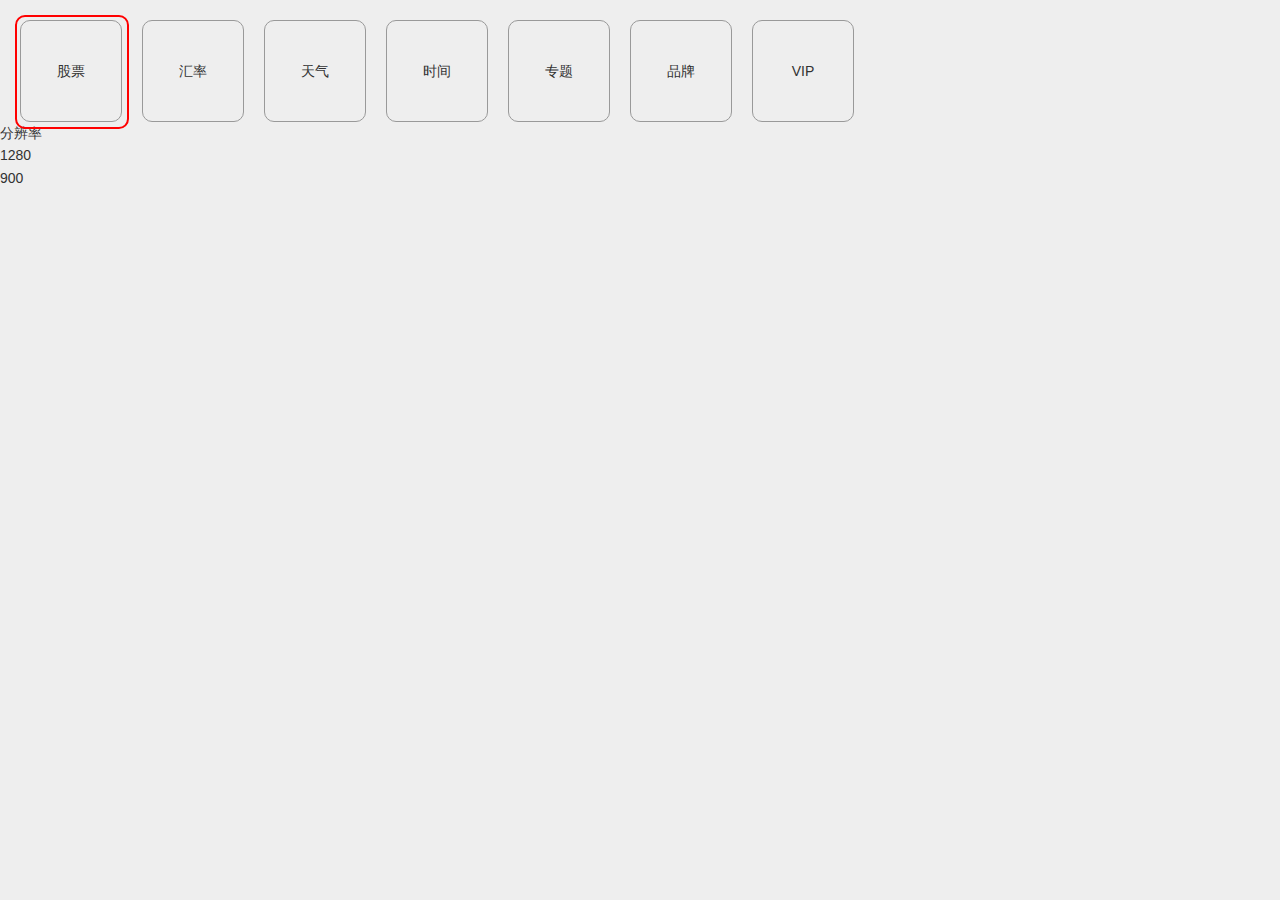
<file: index.html>
<!DOCTYPE html>
<html lang="en">
<head>
    <meta http-equiv="Content-type" content="text/html; charset=utf-8">
    <meta http-equiv="X-UA-Compatible" content="IE=edge">
    <meta name="viewport" content="width=device-width,user-scalable=yes,minimum-scale=1,maximum-scale=1,target-densitydpi=device-dpi">
    <title>焦点处理</title>
    <link rel="stylesheet" type="text/css" href="common/css/base.css" media="all">
    <script type="text/javascript" src="common/js/jquery-1.11.3.min.js"></script>
    <script type="text/javascript" src="common/js/Cursor.js"></script>
    <style type="text/css">
        .table .tr{overflow:hidden;}
        .table .item{float:left;width:100px;height:100px;margin:20px 0 0 20px;border:1px solid #999;border-radius:10px; text-align: center; line-height: 100px;}
        .table .item-colspan2{width:220px;}
        .table1{background:#eee}

        .g-focus{position:absolute;-webkit-transition-duration: 300ms;z-index:1001; border-radius: 10px; border:2px solid #f00;}
    </style>
</head>
<body>

<div class="j-table table1 table section" data-nth="0" data-focus=",,1-0-0,">
    <div class="j-tr tr">
        <div class="j-td item" data-url="stock.html?token=123&pageType=web">股票</div>
        <div class="j-td item" data-url="exchangeRate.html?token=123&pageType=web">汇率</div>
        <div class="j-td item" data-url="weather.html?token=123&pageType=web">天气</div>
        <div class="j-td item" data-url="worldTime.html?token=123&pageType=web">时间</div>
        <div class="j-td item" data-url="http://192.168.16.115:2100/web-webpagetv/topics.html?token=0000c9851ea2e0cd37749a75613d372f158d1b15&pageType=web&subjectId=XBkOh7kVNRZNE2ssn8D">专题</div>
        <div class="j-td item" data-url="http://192.168.16.115:2100/web-webpagetv/contact.html">品牌</div>
        <div class="j-td item" data-url="http://192.168.16.115:2100/web-webpagetv/vip.html">VIP</div>
    </div>
</div>
<div class="">分辨率</div>
<div class="windowW"></div>
<div class="windowH"></div>

<script>
    var dom1;
    var cursor = Cursor({
        wrap: 'body',
        table: 'j-table',
        tr: 'j-tr',
        td: 'j-td',
        init: [0,0,0],
        keydownFn: function(dom){
            dom1 = dom;
        }
    });
    $(document).keydown(function(e){
        // console.log(dom1.html());
        var code = e.keyCode;

        if(code == 13){
            location.href = dom1.data('url');
        }
    });
    var windowH = $(document).height();
    var windowW = $(window).width()
    $('.windowH').html(windowH)
    $('.windowW').html(windowW)

    //1920*1080,1366*768,1280*720,960*540,640*360
    //2560*1440,3840*2160
    var ww = $(window).width();
    var wh = $(window).height()
    var rate = ww/1920;
    var height = ww>1920 ? wh : 1080;
    $('.section .g-focus').css({
        "transform":"scale("+rate+")",
        "transform-origin": "0 0",
        "height": height + "px",
    });
</script>
</body>
</html>
</file>
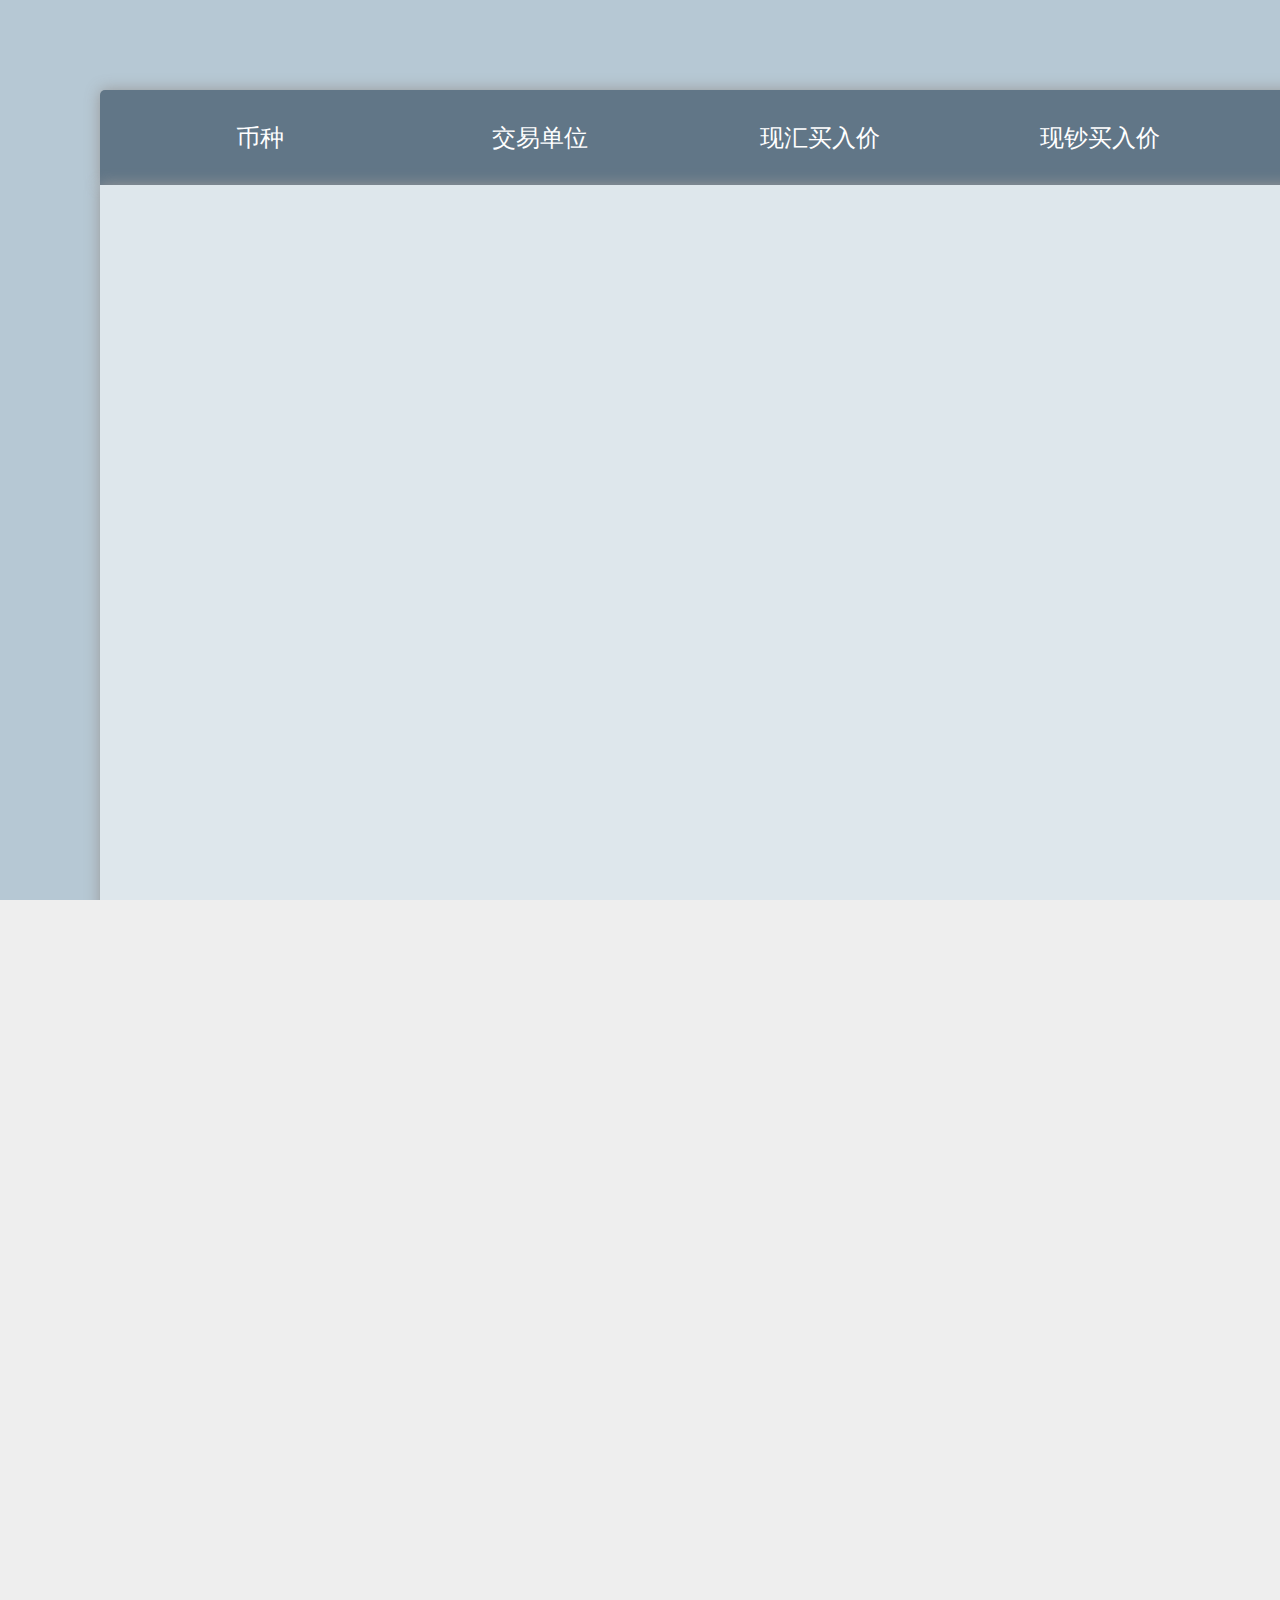
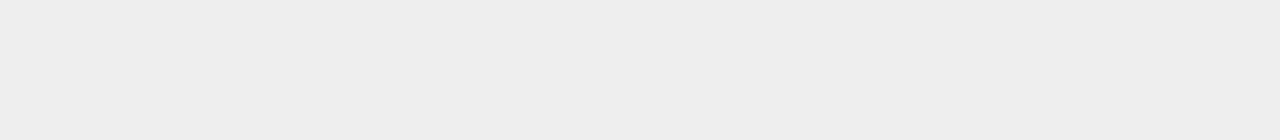
<file: exchangeRate.html>
<!DOCTYPE html>
<html lang="en">
<head>
    <meta http-equiv="Content-type" content="text/html; charset=utf-8">
    <meta http-equiv="X-UA-Compatible" content="IE=edge">
    <meta name="viewport" content="width=device-width,user-scalable=yes,minimum-scale=1,maximum-scale=1">
    <title>汇率</title>
    <link rel="stylesheet" type="text/css" href="common/css/base.css" media="all">
    <link rel="stylesheet" type="text/css" href="common/css/load.css" media="all">
    <script type="text/javascript" src="common/js/jquery-1.11.3.min.js"></script>
    <script type="text/javascript" src="common/js/Cursor.js"></script>
    <script type="text/javascript" src="common/js/jquery.common.js"></script>
    <script type="text/javascript" src="common/js/dataJson.js"></script>
    <style type="text/css">
        html,body{width: 100%; height: 100%; overflow: hidden; }
        .ratePage{ width: 1920px; height: 1080px; background: #B6C8D4; padding: 90px 100px 70px; box-sizing:border-box; font-size: 24px; overflow: hidden;}
        .rateList .s-cursoring{ border:1px solid #2389b3; border-radius: 5px; background: #2389b3;color: #fff; box-shadow: 0 10px 15px #999;}
        ul.header{ width: 100%; height: 95px; background: #617687;color: #fff;  box-shadow: 0 0 15px #999; border-bottom: 0; border-radius: 5px 5px 0 0; }
        .content{ position: relative; width: 100%; height: 770px; margin: 0 auto; box-shadow: 0 0 15px #999; border-top: 0; border-radius: 0 0 5px 5px; background: #DEE7EC; overflow: hidden; }
        ul.rateList{ position: absolute; width: 100%; margin: 5px 0; }
        /*ul.rateList::-webkit-scrollbar{ display: none;}*/
        ul li{ padding: 0 20px;height: 95px; line-height: 95px; }
        ul.rateList li div{ border-bottom: 1px solid #ccc;}
        ul.rateList li:last-child div{border-bottom:0;}
        ul span{ display: inline-block; width: 16.66%; text-align:center; }
        .down{ width: 727px;height: 20px; color: #2389b3; margin: 5px auto; text-align: center; display: none; }
        .down img{vertical-align:baseline;}
        .error{ width: 1920px; height: 1080px; background-image: url("common/images/bg.jpg"); background-size: 100% 100%; position: absolute; top: 0; left: 0; color: #3C4754; display: none; text-align: center; padding: 347px 0 0; }
        .error p{ margin-top: 29px; font-size: 42px; }
        .sk-circle{ margin: 300px auto;}
        .sk-circle .sk-child:before{ background-color: #2389b3; }
    </style>
</head>
<body>
<div class="ratePage section">
    <ul class="header">
        <li>
            <span>币种</span><span>交易单位</span><span>现汇买入价</span><span>现钞买入价</span><span>现汇卖出价</span><span>中间价</span>
        </li>
    </ul>
    <div class="content">
        <ul class="rateList j-table" data-nth="0" data-focus=",,,"></ul>
    </div>

    <div class="down"><img src="common/images/down.png" height="100%" /></div>
</div>

<div class="error section">
    <img src="common/images/error.png" width="169px" />
    <p></p>
</div>
<div class="sk-circle">
    <div class="sk-circle1 sk-child"></div>
    <div class="sk-circle2 sk-child"></div>
    <div class="sk-circle3 sk-child"></div>
    <div class="sk-circle4 sk-child"></div>
    <div class="sk-circle5 sk-child"></div>
    <div class="sk-circle6 sk-child"></div>
    <div class="sk-circle7 sk-child"></div>
    <div class="sk-circle8 sk-child"></div>
    <div class="sk-circle9 sk-child"></div>
    <div class="sk-circle10 sk-child"></div>
    <div class="sk-circle11 sk-child"></div>
    <div class="sk-circle12 sk-child"></div>
</div>
<script>
    var api_version = 'v1';

    var pageType = getQueryString('pageType');
    var api_base = '';
    if (pageType == 'web') {
        api_base = 'http://192.168.16.115:2100/service-converges';
    } else {
        var apiHost = window.rnUtils.getHostUrl();
        api_base = apiHost + '/service-converges';
    }

    var code;
    $(function(){
        // dataJson();

        //1920*1080,1366*768,1280*720,960*540,640*360
        //2560*1440,3840*2160,
        var ww = $(window).width();
        var wh = $(window).height()
        var rate = ww/1920;
        var height = ww>1920 ? wh : 1080;
        if (ww/wh == 1.6) {
            // 适配1280*800
            height = 1200;

            $('.ratePage').css({
                "padding-top": "150px",
            });
        }
        $('.section').css({
            "transform":"scale("+rate+")",
            "transform-origin": "0 0",
            "height": height + "px",
        });
        var liHeight = 95;
        liHeight = liHeight*rate;

        //汇率列表
        $.ajax({
            type: 'get',
            url: api_base +'/api/converge/exchange/'+ api_version +'/query',
            headers: {"token": getQueryString('token')},
            timeout: 10000,
            data: {},
            beforeSend: function () {
                $(".content").append($(".sk-circle").clone());
            },
            success: function(data) {
                // console.log(data.result.list)
                $(".content").find(".sk-circle").remove();
                if(data.error_code == "0"){
                    var rateList = data.result.list;
                    for(var i=0; i<rateList.length; i++){
                        $(".rateList").append("<li class='j-tr'><div class='j-td'><span>"+rateList[i][0]+"</span><span>"+rateList[i][1]+"</span><span>"+rateList[i][2]+"</span><span>"+rateList[i][3]+"</span><span>"+rateList[i][4]+"</span><span>"+rateList[i][5]+"</span></div></li>")
                    }
                    $(".rateList").find("li:last-child").attr("id","finally");
                    if(rateList.length <= 8) {
                        $(".down").hide();
                    }
                    $(document).keydown(function(e){
                        code = e.keyCode;
                    });
                    var cursor = Cursor({
                        wrap: 'body',
                        table: 'j-table',
                        tr: 'j-tr',
                        td: 'j-td',
                        init: [0,0,0],
                        keydownFn: function(dom){
                            // console.log(dom.parent().index());
                            var indexLi = dom.parent().index();
                            // 向下
                            if(code == 40){
                                if(indexLi > 7){
                                    // console.log("-"+indexLi*95+"px");
                                    $(".rateList").css("top","-"+(indexLi-7)*95+"px");
                                }
                            }
                            // 向上
                            if(code == 38){
                                if(indexLi < $(".rateList li").length - 8){
                                    $(".rateList").css("top","-"+indexLi*95+"px");
                                }
                            }

                            // if(dom.position().top - $(".rateList").height() > 95){
                         //         $(".rateList").scrollTop($(".rateList").scrollTop()+95)
                            // };
                            // if(dom.position().top < "96"){
                         //         $(".rateList").scrollTop($(".rateList").scrollTop()-95);
                         //  //         if($(".rateList").scrollTop() < "70"){
                            //  //          $(".rateList").scrollTop("0");
                            //  // };
                            // };

                            if(dom.parent().attr("id") == "finally" || rateList.length <= 8){
                                $(".down").hide();
                            }else{
                                $(".down").show();
                            }

                        }
                    });
                }else{
                    $(".error").show();
                    $(".error p").text("抱歉，出现网络错误！");
                    return;
                }
            },
            // complete: function () {
            //     $(".content").find(".sk-circle").remove();
            // },
            error: function(err) {
                $(".content").find(".sk-circle").remove();
                $(".error").show();
                $(".error p").text("抱歉，出现网络错误！");
            }
        })
    });


</script>
</body>
</html>
</file>
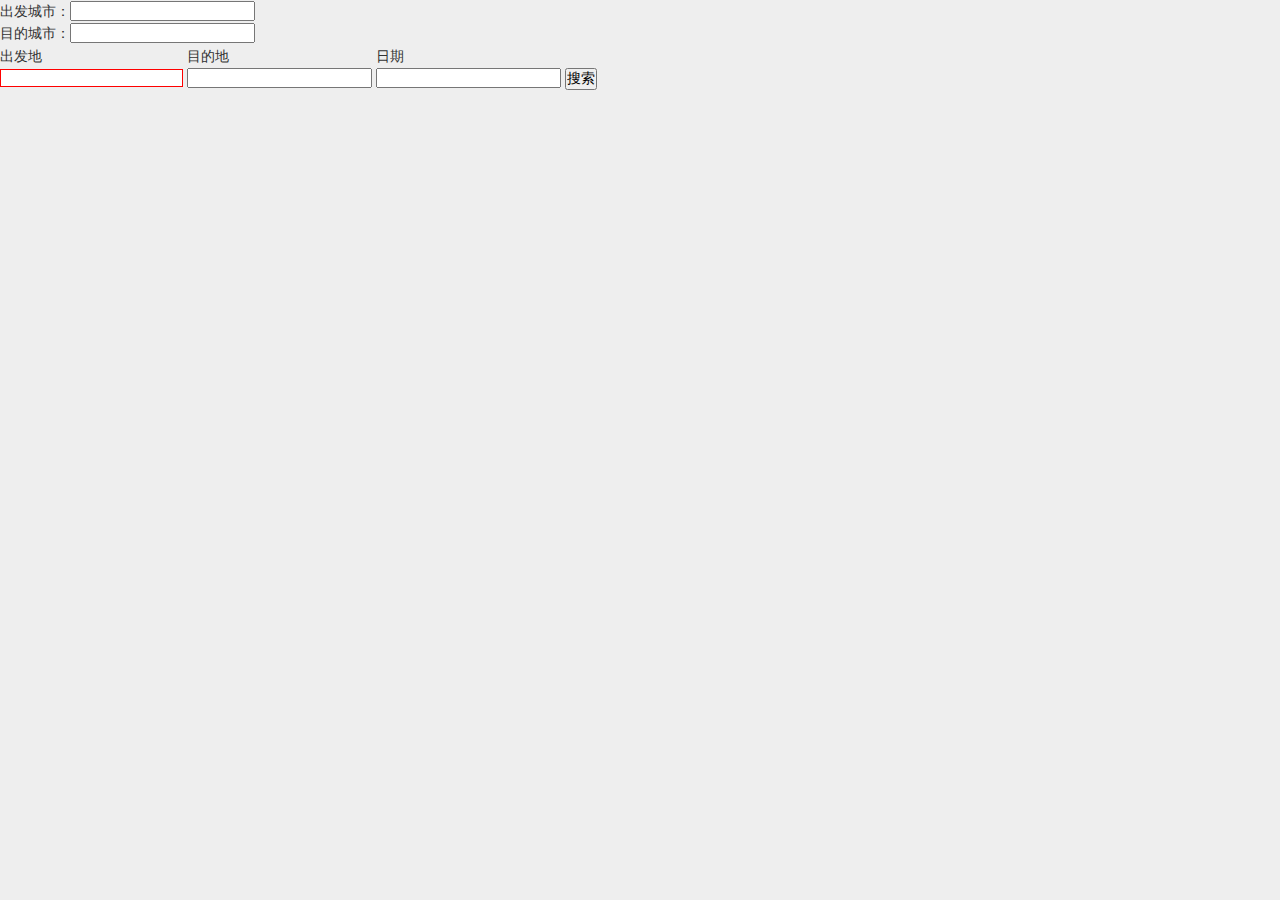
<file: flight.html>
<!DOCTYPE html>
<html lang="en">
<head>
    <meta http-equiv="Content-type" content="text/html; charset=utf-8">
    <meta http-equiv="X-UA-Compatible" content="IE=edge">
    <meta name="viewport" content="width=device-width,user-scalable=yes,minimum-scale=1,maximum-scale=1">
    <title>航班</title>
    <link rel="stylesheet" type="text/css" href="common/css/base.css" media="all">
    <script type="text/javascript" src="common/js/jquery-1.11.3.min.js"></script>
    <script type="text/javascript" src="common/js/Cursor.js"></script>
    <script type="text/javascript" src="common/js/j.suggest.js"></script>
    <script type="text/javascript" src="common/js/j.dimensions.js"></script>
    <script type="text/javascript" src="common/js/aircity.js"></script>
    <style type="text/css">
        /*.table .tr{overflow:hidden;}
        .table .item{float:left;width:100px;height:100px;margin:20px 0 0 20px;border:1px solid #999;border-radius:10px;}
        .table .item-colspan2{width:220px;}
        .table1{background:#eee}*/
    </style>
</head>
<body>
<div id="pageWrap" class="flightPage">

    <div>
        <input type="hidden" name="arrcity_3word" id="arrcity_3word" value="" />

        <label for="arrcity">出发城市：</label><input type="text" name="arrcity" id="arrcity" />

        <div id='suggest' class="ac_results"></div>

        <label for="city2">目的城市：</label><input type="text" name="city2" id="city2" />

        <div id='suggest2' class="ac_results"></div>
    </div>

    <div class="search j-table" data-nth="0" data-focus=",,,">
        <div class="j-tr">
            <div class="search-item j-td">
                <p class="label">出发地</p>
                <input type="text" class="txt" id="orgcity">
                <input type="hidden" name="orgCity">
                <div class="cityResult"></div>
            </div>
            <div class="search-item j-td">
                <p class="label">目的地</p>
                <input type="text" class="txt" id="dstcity">
                <input type="hidden" name="dstCity">
                <div class="cityResult"></div>
            </div>
            <div class="search-item j-td">
                <p class="label">日期</p>
                <input type="text" class="txt" id="flightdate">
                <input type="hidden" name="flightDate">
            </div>
            <div class="search-item j-td">
                <input type="button" class="txt" id="search" value="搜索">
            </div>
        </div>
    </div>
</div>

<div id="jianpan">
    <table id="xfjp" class="jianpan jp-table" data-nth="99" data-focus=",,,">
        <tr class="jp-tr">
            <td class="jp-td key">1</td>
            <td class="jp-td key">2</td>
            <td class="jp-td key">3</td>
            <td class="jp-td key">4</td>
            <td class="jp-td key">5</td>
            <td class="jp-td key">6</td>
            <td class="jp-td key">7</td>
            <td class="jp-td key">8</td>
            <td class="jp-td key">9</td>
            <td class="jp-td key">0</td>
        </tr>
        <tr class="jp-tr">
            <td class="jp-td key">q</td>
            <td class="jp-td key">w</td>
            <td class="jp-td key">e</td>
            <td class="jp-td key">r</td>
            <td class="jp-td key">t</td>
            <td class="jp-td key">y</td>
            <td class="jp-td key">u</td>
            <td class="jp-td key">i</td>
            <td class="jp-td key">o</td>
            <td class="jp-td key">p</td>
        </tr>
        <tr class="jp-tr">
            <td class="jp-td key">a</td>
            <td class="jp-td key">s</td>
            <td class="jp-td key">d</td>
            <td class="jp-td key">f</td>
            <td class="jp-td key">g</td>
            <td class="jp-td key">h</td>
            <td class="jp-td key">j</td>
            <td class="jp-td key">k</td>
            <td class="jp-td key">l</td>
            <td class="jp-td key">删除</td>
        </tr>
        <tr class="jp-tr">
            <td class="jp-td shift">shift</td>
            <td class="jp-td key">z</td>
            <td class="jp-td key">x</td>
            <td class="jp-td key">c</td>
            <td class="jp-td key">v</td>
            <td class="jp-td key">b</td>
            <td class="jp-td key">n</td>
            <td class="jp-td key">m</td>
            <td class="jp-td key" colspan="2">完成</td>
        </tr>
    </table>
</div>

<script>
    //城市列表
    var citylist;
    $(function(){
        $.ajax({
            type: "GET",
            url: "json/city.json",
            dataType:'json',
            success: function(data){
                citylist = data.citylist;
            }
       });
    });

    // $(function(){
    //     $("#orgcity").suggest(citys,{hot_list:commoncitys,dataContainer:'#arrcity_3word',onSelect:function(){$("#city2").click();},attachObject:'#suggest'});
    //     $("#dstcity").suggest(citys,{hot_list:commoncitys,attachObject:"#suggest2"});
    // });

    // $("#orgcity").change(function(){
    //     console.log("change")
    // })

    var inputok = true;
    var searchok = false;
    var keyboardok = false;
    var dom1,dom2;
    var currentInput = '';
    var city_result_index = -1;

    // $('.search').data('focus', ',,99-0-0,')

    var cursor = Cursor({
        wrap: 'body',
        table: 'j-table',
        tr: 'j-tr',
        td: 'j-td',
        init: [0,0,0],
        keydownFn: function(dom){
            // $(document).keydown(function(e){
            //     var code = e.keyCode;
            //     console.log(code);
            // });
            // console.log(dom.find('#orgcity').val());
            dom1 = dom;
            // inputok = false;
            // searchok = false;
            // // currentInput = '';
            // var inputKeyId = dom.find('input.txt').attr("id");
            // if(inputKeyId){
            //     switch(inputKeyId){
            //         case 'orgcity':
            //             inputok = true;
            //             searchok = false;
            //             currentInput = 'orgcity';
            //             break;
            //         case 'dstcity':
            //             inputok = true;
            //             searchok = false;
            //             currentInput = 'dstcity';
            //             break;
            //         case 'flightdate':
            //             inputok = true;
            //             searchok = false;
            //             currentInput = 'flightdate';
            //             break;
            //         case 'search':
            //             inputok = false;
            //             searchok = true;
            //             currentInput = 'search';
            //             break;
            //         default:
            //             inputok = false;
            //             searchok = false;
            //             currentInput = '';
            //             break;
            //     }
            // }
            // if(dom.hasClass('key')){
            //     console.log('ok')
            // }
        }
    });

    var cursor2 = Cursor({
        wrap: 'body',
        table: 'jp-table',
        tr: 'jp-tr',
        td: 'jp-td',
        init: [99,0,0],
        keydownFn: function(dom){
            dom2 = dom;
        }
    });

    $(document).keydown(function(e){
        // console.log(dom1.html());
        var code = e.keyCode;
        var keyboard = dom2.html();
        if(!keyboardok) {
            currentInput = dom1.find('input.txt').attr("id")
        }
        if(code == 13 && keyboardok && dom2.hasClass('key') && keyboard != '完成'){
            if(currentInput && currentInput != 'search'){
                $('#'+currentInput).val($('#'+currentInput).val() + keyboard);
                if(currentInput == 'orgcity' || currentInput == 'dstcity'){
                    cityreg($('#'+currentInput).val());
                }
            }
        }

        if(code == 13) {
            keyboardok = true;
            $('#jianpan').show();
        }
        if(code == 13 && keyboard == '完成'){
            keyboardok = false;
            $('#jianpan').hide();
        }

        if(!keyboardok){
            var keycode = e.keyCode;
            var $as = $('#'+currentInput).siblings('.cityResult').find('ul').children('li').children('a');
            console.log($as)
            if (keycode === 38) {
                if (city_result_index === -1) {
                    city_result_index = $as.length - 1;
                    $($as[city_result_index]).addClass('hover').parent().siblings().children('a').removeClass('hover');
                } else if (city_result_index === -1 || city_result_index === 0) {
                    city_result_index = $as.length - 1;
                    $($as[city_result_index]).addClass('hover').parent().siblings().children('a').removeClass('hover');
                } else {
                    city_result_index--;
                    $($as[city_result_index]).addClass('hover').parent().siblings().children('a').removeClass('hover');
                }
            } else if (keycode === 40) {
                if (city_result_index === ($as.length - 1)) {
                    city_result_index = 0;
                    $($as[city_result_index]).addClass('hover').parent().siblings().children('a').removeClass('hover');
                } else {
                    city_result_index++;
                    $($as[city_result_index]).addClass('hover').parent().siblings().children('a').removeClass('hover');
                }
            } else if (keycode === 13) {
                console.log($($as[city_result_index]).text());
                $('#'+currentInput).val($($as[city_result_index]).text());
                // $('#'+currentInput).siblings('.cityResult').hide();
            }
        }
    });

    function cityreg(items) {
        var html = '';

        for (var i = 0; i < citys.length; i++) {//国内城市匹配
            var reg = new RegExp('^' + items + '.*$', 'im');
            if (reg.test(citys[i][0]) || reg.test(citys[i][1]) || reg.test(citys[i][2]) || reg.test(citys[i][3])) {
                html += '<li rel="' + citys[i][0] + '"><a href="#' + i + '"><span>' + citys[i][2] + '</span>' + citys[i][1] + '</a></li>';
            }
        }
        if (html == '') {
            suggest_tip = '<div class="gray ac_result_tip">对不起，找不到：' + items + '</div>';
        }
        else {
            suggest_tip = '<div class="gray ac_result_tip">' + items + '，按拼音排序</div>';
        }
        html = suggest_tip + '<ul>' + html + '</ul>';
        $('#'+currentInput).siblings('.cityResult').html(html).show();
    }
</script>
</body>
</html>
</file>
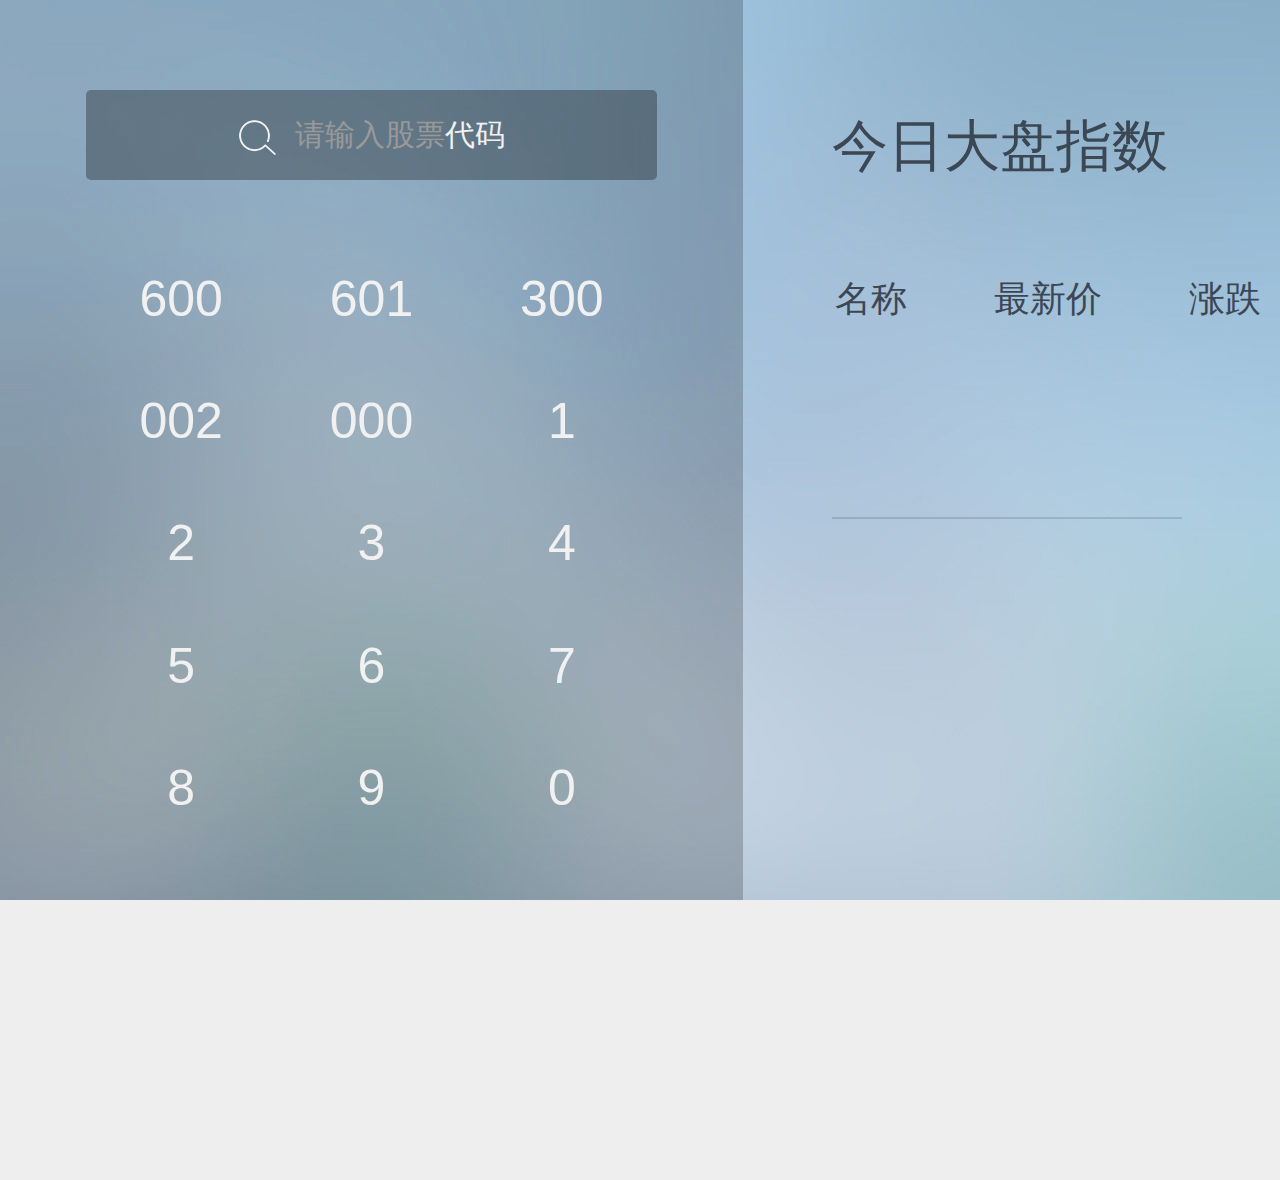
<file: stock.html>
<!DOCTYPE html>
<html lang="en">
<head>
    <meta http-equiv="Content-type" content="text/html; charset=utf-8">
    <meta http-equiv="X-UA-Compatible" content="IE=edge">
    <meta name="viewport" content="width=device-width,user-scalable=yes,minimum-scale=1,maximum-scale=1">
    <title>股票</title>
    <link rel="stylesheet" type="text/css" href="common/css/base.css" media="all">
    <link rel="stylesheet" type="text/css" href="common/css/load.css" media="all">
    <script type="text/javascript" src="common/js/jquery-1.11.3.min.js"></script>
    <script type="text/javascript" src="common/js/Cursor.js"></script>
    <script type="text/javascript" src="common/js/jquery.common.js"></script>
    <!-- <script type="text/javascript" src="common/js/echarts.js"></script> -->
    <script type="text/javascript" src="common/js/dataJson.js"></script>
    <style type="text/css">
        *{ box-sizing: border-box;}
        html,body{width: 100%; height: 100%; overflow: hidden; font-size: 24px;}
        .stockPage{ width: 1920px; height: 1080px; background: #c0d0e0; overflow: hidden; background-image: url("common/images/bg.jpg"); background-size: 100% 100%; color: #3C4754;}
        .leftPart{ float: left; width: 743px; height: 100%; background: rgba(0,0,0,0.2); padding: 90px 86px; }
        .leftPart .stockCode{ width: 100%; height: 90px; line-height: 90px; border-radius: 5px; background: rgba(0,0,0,0.3); color: #999; text-align: center; font-size: 30px; overflow: hidden; }
        .leftPart .stockCode span{ color: #F1F1F1 ; }
        .leftPart .stockCode img{ width: 37px;height: 35px; vertical-align: middle;margin-right: 19px; }
        .keypad{ width: 100%; height: calc(100% - 289px); overflow: hidden; margin: 58px 0; font-size: 50px; color: #F1F1F1; }
        .keypad td { width: 33.3%; height: 20%; text-align: center;}
        .keypad td.s-cursoring div{ width: 100px; height: 100px; line-height: 100px; margin: auto; background: #2389B3; border-radius: 5px; box-shadow: 0 18px 18px rgba(60,71,84,0.48);}
        .operate{ width: 100%; height: 83px;}
        .operate div{ width: 270px; height: 75px;line-height: 75px; float: left; background:rgba(0,0,0,0.3); border-radius: 5px; text-align: center; color: #F1F1F1; font-size: 39px; margin-top: 4px; }
        .operate div:nth-child(2){ float: right;}
        .operate .s-cursoring{ height: 83px;line-height: 83px; margin-top: 0; background: #2389B3; box-shadow: 0 18px 18px rgba(60,71,84,0.48); }
        .rightPart{ float: left; width: calc(100% - 743px); height: 100%; padding: 118px 21px 113px 89px; }
        .rightPart h3{ width: 100%; height:53px; font-size:56px; margin-bottom: 20px; line-height: 1; }
        .information{ width: 100%; font-size: 32px; margin-bottom: 100px; overflow: hidden; }
        .information li{ width: 100%; height: 215px; padding: 90px 0; border-bottom: 2px solid rgba(60,71,84,0.2); line-height: 1; margin-left: -50px;}
        .information li span{ width: 16.6%;text-align: center; display: inline-block;  }
        .information li:first-child{ height: 220px; font-size: 36px;}
        .information li:last-child{ height: 213px; border: 0;}
        .information li span.green{ color: #008444; }
        .information li span.red{ color: #BF0031; }
        .time{ width: 100%; height: 28px; text-align: center; position: relative; font-size: 28px; line-height: 1;}
        .time .line{ width: 350px; position: absolute; top: 50%; margin-top: -1px; border-top: 2px solid rgba(60,71,84,0.2); }
        .time .line:first-child{ left: 0; }
        .time .line:last-child{ right: 0; }
        .time .text{ width: 340px; display: inline-block; }
        .popUp{ width: 1920px; height: 1080px; background-image: url("common/images/bg.jpg"); background-size: 100% 100%; position: absolute; top: 0; left: 0; color: #3C4754; display: none; }
        .popUp .sk-circle{ margin: 400px auto; width: 160px; height: 160px; }
        /*.popUp button{ display: block; margin-bottom: 20px; }*/
        .popUpLeft{ float: left; width: 517px; height: 100%; background: rgba(255,255,255,0.2); padding: 195px 0 0 101px; }
        .popUpLeft h3{ width: 100%; height:52px; font-size:56px; line-height: 1; margin-bottom: 70px; }
        .popUpLeft ul{ width: 100%; font-size: 30px; }
        .popUpLeft ul li{ width: 100%; height: 65px; line-height: 65px; }
        .popUpLeft ul li span{ margin-right: 15px; }
        .popUpRight{ float: left; width: calc(100% - 517px); height: 100%; padding: 177px 100px 183px; overflow: hidden; }
        .popUpRight li{ float: left; width: calc(50% - 20px); height: calc(50% - 20px); text-align: center; padding: 20px; border-radius: 5px; background: #fff; margin-bottom: 40px; }
        .popUpRight li:nth-child(2n-1){ margin-right: 40px; }
        .popUpRight img{ height: 100%; width: 100%; }
        .error{ width: 1920px; height: 1080px; background-image: url("common/images/bg.jpg"); background-size: 100% 100%; position: absolute; top: 0; left: 0; color: #3C4754; display: none; text-align: center; padding: 347px 0 0; }
        .error p{ margin-top: 29px; font-size: 42px; }
        .information .sk-circle{ margin-top: -25px; }
        /*.table{ margin-top: 10px;}
        .table tr th,.table tr td{ width:120px; border:1px solid #999; text-align:center; }*/
        /*ul{ margin-top: 10px; width: 980px; border-collapse: collapse;}
        ul span{ display: table-cell; width:120px; border:1px solid #999; border-bottom: 0; text-align:center; }
        ul li:last-child span{ border-bottom:1px solid #999;}*/
        /*#lineStock,#barStock{ display:none; }*/

    </style>
</head>
<body>
<div id="pageWrap" class="stockPage section">
    <div class="leftPart jp-table" data-nth="0" data-focus=",,,">
        <div class="stockCode" id="stockCode" />
            <img src="common/images/search.png" />请输入股票<span>代码</span>
        </div>
        <table class="keypad">
            <tr class="jp-tr">
                <td class="jp-td key"><div>600</div></td>
                <td class="jp-td key"><div>601</div></td>
                <td class="jp-td key"><div>300</div></td>
            </tr>
            <tr class="jp-tr">
                <td class="jp-td key"><div>002</div></td>
                <td class="jp-td key"><div>000</div></td>
                <td class="jp-td key"><div>1</div></td>
            </tr>
            <tr class="jp-tr">
                <td class="jp-td key"><div>2</div></td>
                <td class="jp-td key"><div>3</div></td>
                <td class="jp-td key"><div>4</div></td>
            </tr>
            <tr class="jp-tr">
                <td class="jp-td key"><div>5</div></td>
                <td class="jp-td key"><div>6</div></td>
                <td class="jp-td key"><div>7</div></td>
            </tr>
            <tr class="jp-tr">
                <td class="jp-td key"><div>8</div></td>
                <td class="jp-td key"><div>9</div></td>
                <td class="jp-td key"><div>0</div></td>
            </tr>
        </table>
        <div class="operate jp-tr">
            <div id="delete" class="jp-td" />删除</div>
            <div id="search" class="jp-td"  colspan="2" />搜索</div>
        </div>
    </div>
    <div class="rightPart">
        <h3>今日大盘指数</h3>
        <ul class="information">
            <li><span>名称</span><span>最新价</span><span>涨跌</span><span>涨跌幅</span><span>成交量</span><span>成交额</span></li>
            <!-- <li><span>上证</span><span class="green">最新价</span><span class="green">涨跌</span><span class="green">涨跌幅</span><span>成交量</span><span>成交额</span></li>
            <li><span>深证</span><span class="red">最新价</span><span class="red">涨跌</span><span class="red">涨跌幅</span><span>成交量</span><span>成交额</span></li> -->
        </ul>
        <div class="time">
            <span class="line"></span>
            <span class="text"></span>
            <span class="line"></span>
        </div>
    </div>
</div>
<div class="popUp section">
    <div class="popUpLeft">
        <h3></h3>
        <ul></ul>
    </div>
    <ul class="popUpRight"></ul>
</div>
<div class="error section">
    <img src="common/images/error.png" width="169px" />
    <p></p>
</div>
<div class="sk-circle">
    <div class="sk-circle1 sk-child"></div>
    <div class="sk-circle2 sk-child"></div>
    <div class="sk-circle3 sk-child"></div>
    <div class="sk-circle4 sk-child"></div>
    <div class="sk-circle5 sk-child"></div>
    <div class="sk-circle6 sk-child"></div>
    <div class="sk-circle7 sk-child"></div>
    <div class="sk-circle8 sk-child"></div>
    <div class="sk-circle9 sk-child"></div>
    <div class="sk-circle10 sk-child"></div>
    <div class="sk-circle11 sk-child"></div>
    <div class="sk-circle12 sk-child"></div>
</div>
<script>
    // 键盘操作
    var dom1,code;
    var api_version = 'v1';

    var pageType = getQueryString('pageType');
    var api_base = '';
    if (pageType == 'web') {
        api_base = 'http://192.168.16.115:2100/service-converges';
    } else {
        var apiHost = window.rnUtils.getHostUrl();
        api_base = apiHost + '/service-converges';
    }
    $(function(){
        //1920*1080,1366*768,1280*720,960*540,640*360
        //2560*1440,3840*2160,
        var ww = $(window).width();
        var wh = $(window).height()
        var rate = ww/1920;
        var height = ww>1920 ? wh : 1080;
        if (ww/wh == 1.6) {
            // 适配1280*800
            height = 1200;
        }
        $('.section').css({
            "transform":"scale("+rate+")",
            "transform-origin": "0 0",
            "height": height + "px",
        });

        //上证指数
        $.ajax({
            type: 'get',
            url: api_base +'/api/converge/stock/'+ api_version +'/hs',
            headers: {"token": getQueryString('token')},
            timeout: 10000,
            data: {"type":"0","gid":""},
            beforeSend: function () {
                $(".information").append("<li class='shang'></li>");
                $(".information .shang").append($("body > .sk-circle").clone());
            },
            success: function(data) {
                // console.log(data.error_code)
                $(".information .shang").find(".sk-circle").remove();
                if(data.error_code == "0"){
                    $(".time .text").text(data.result.time);
                    $(".information .shang").append("<span>"+(data.result.name).split("指数")[0]+"</span><span>"+data.result.nowpri+"</span><span>"+data.result.increPer+"</span><span>"+data.result.increase+"%</span><span>"+Math.round(((data.result.dealNum)/100000000)*100)/100+"亿</span><span>"+Math.round(((data.result.dealPri)/100000000)*100)/100+"亿</span>");
                    if($(".shang").find("span:nth-child(3)").text() > 0){
                        $(".shang").find("span:nth-child(2),span:nth-child(3),span:nth-child(4)").addClass("red");
                    }else{
                        $(".shang").find("span:nth-child(2),span:nth-child(3),span:nth-child(4)").addClass("green");
                    }
                }else if(data.error_code == "202102"){
                    $(".information .shang").text("抱歉，查询不到结果！");
                    $(".information .shang").css("padding-left","50px");
                    return;
                }else{
                    $(".information .shang").text("抱歉，出现网络错误！");
                    $(".information .shang").css("padding-left","50px");
                    return;
                }
            },
            // complete: function () {
            //     // $(".information .shang").remove();
            //     $(".information").find(".sk-circle").remove();
            // },
            error: function(err) {
                $(".information .shang").find(".sk-circle").remove();
                $(".information .shang").text("上证指数查询出现网络错误！");
                $(".information .shang").css("padding-left","50px");
            }
        });
        //深证成指
        $.ajax({
            type: 'get',
            url: api_base +'/api/converge/stock/'+ api_version +'/hs',
            headers: {"token": getQueryString('token')},
            timeout: 10000,
            data: {"type":"1","gid":""},
            beforeSend: function () {
                $(".information").append("<li class='shen'></li>");
                $(".information .shen").append($("body > .sk-circle").clone());
            },
            success: function(data) {
                $(".information .shen").find(".sk-circle").remove();
                if(data.error_code == "0"){
                    $(".time .text").text(data.result.time);
                    $(".information .shen").append("<span>"+(data.result.name).split("成指")[0]+"</span><span>"+data.result.nowpri+"</span><span>"+data.result.increPer+"</span><span>"+data.result.increase+"%</span><span>"+Math.round(((data.result.dealNum)/100000000)*100)/100+"亿</span><span>"+Math.round(((data.result.dealPri)/100000000)*100)/100+"亿</span>");
                    if($(".shen").find("span:nth-child(3)").text() > 0){
                        $(".shen").find("span:nth-child(2),span:nth-child(3),span:nth-child(4)").addClass("red");
                    }else{
                        $(".shen").find("span:nth-child(2),span:nth-child(3),span:nth-child(4)").addClass("green");
                    }
                }else if(data.error_code == "202102"){
                    $(".information .shen").text("抱歉，查询不到结果！");
                    $(".information .shen").css("padding-left","50px");
                    return;
                }else{
                    $(".information .shen").text("抱歉，出现网络错误！");
                    $(".information .shen").css("padding-left","50px");
                    return;
                }
            },
            // complete: function () {
            //     $(".information .sell").remove();
            // },
            error: function(err) {
                $(".information .shen").find(".sk-circle").remove();
                $(".information .shen").text("深证成指查询出现网络错误！");
                $(".information .shen").css("padding-left","50px");
            }
        });

        var cursor = Cursor({
            wrap: 'body',
            table: 'jp-table',
            tr: 'jp-tr',
            td: 'jp-td',
            init: [0,0,0],
            keydownFn: function(dom){
                dom1 = dom;
            }
        });
    });

    $(document).keydown(function(e){
        code = e.keyCode;
        // if((code == 8 || code == 4) && ($(".popUp").css("display") == "block" || $(".error").css("display") == "block")) {
        //     $(".error").hide();
        //     $(".popUp").hide();
        //     $(".popUpLeft h3").text('');
        //     $(".popUpLeft ul li").remove();
        //     $(".popUpRight li").remove();
        // }

        // 遥控器的返回键无法监听到，可以监听popstate状态
        window.addEventListener("popstate", function(e) {
            if($(".popUp").css("display") == "block" || $(".error").css("display") == "block") {
                $(".error").hide();
                $(".popUp").hide();
                $(".popUpLeft h3").text('');
                $(".popUpLeft ul li").remove();
                $(".popUpRight li").remove();
            }
        }, false);

        if($(".popUp").css("display") == "block") return;

        if(code == 13 && dom1.hasClass('key')){
            $('#stockCode').text($('#stockCode').text().split("请输入股票代码")[0] + dom1.find("div").html());
        }
        if(code == 13 && dom1.attr("id") == 'search') {
            history.pushState(null, null, '#');
            var str = $('#stockCode').text().replace(/(^\s*)|(\s*$)/g, ""); // 000004
            // var regularSH = /^((600|601|603|900|730|700|580)[\d]{3})$/;
            // var regularSZ = /^((000|200|080|031)[\d]{3})$/;
            var regularSH = /^((6|9|7|5)[\d]{5})$/;
            var regularSZ = /^((0|1|2|3)[\d]{5})$/;
            if(regularSH.test(str)){
                str = "sh"+str;
            }else if(regularSZ.test(str)){
                str = "sz"+str;
            };
            //股票查询
            $.ajax({
                type: 'get',
                url: api_base +'/api/converge/stock/'+ api_version +'/hs',
                headers: {"token": getQueryString('token')},
                timeout: 10000,
                data: {"type":"","gid":str},
                beforeSend: function () {
                    $(".popUp").show();
                    $(".popUp").append($(".sk-circle").clone());
                },
                success: function(data) {
                    if(data.error_code == "0"){
                        var stockList = data.result[0];
                        $(".popUpLeft h3").text(stockList.data.name);
                        $(".popUpLeft ul li").remove();
                        $(".popUpRight li").remove();
                        $(".popUpLeft ul").append("<li><span>今日开盘:</span>"+stockList.data.todayStartPri+"</li>"+
                                                   "<li><span>昨日收益:</span>"+stockList.data.yestodEndPri+"</li>"+
                                                   "<li><span>当前价格:</span>"+stockList.data.nowPri+"</li>"+
                                                   "<li><span>今日最高:</span>"+stockList.data.todayMax+"</li>"+
                                                   "<li><span>今日最低:</span>"+stockList.data.todayMin+"</li>"+
                                                   "<li><span>竞买价:</span>"+stockList.data.competitivePri+"</li>"+
                                                   "<li><span>成交量:</span>"+stockList.data.traNumber+"</li>"+
                                                   "<li><span>成交额:</span>"+stockList.data.traAmount+"</li>");
                        $(".popUpRight").append("<li><img src='"+stockList.gopicture.dayurl+"'/></li>"+
                                                "<li><img src='"+stockList.gopicture.minurl+"'/></li>"+
                                                "<li><img src='"+stockList.gopicture.monthurl+"'/></li>"+
                                                "<li><img src='"+stockList.gopicture.weekurl+"'/></li>");
                        $(".popUp").show();
                    }else if(data.error_code == "202101"){
                        $(".error").show();
                        $(".error p").text("抱歉，请检查你的股票代码！");
                        return;
                    }else if(data.error_code == "202102"){
                        $(".error").show();
                        $(".error p").text("抱歉，查询不到结果！");
                        return;
                    }else{
                        $(".error").show();
                        $(".error p").text("抱歉，出现网络错误！");
                        return;
                    }
                },
                complete: function () {
                    $(".popUp").find(".sk-circle").remove();
                },
                error: function(err) {
                    $(".error").show();
                    $(".error p").text("抱歉，出现网络错误！");
                }
            });
        }
        if(code == 13 && dom1.text() == '删除') {
            if($('#stockCode').text().split("请输入股票代码").length > 1) return;
            var len = $('#stockCode').text().replace(/(^\s*)|(\s*$)/g, "");
            // console.log(len.length)
            if(len.length == 1){
                $('#stockCode').text("");
                $('#stockCode').append("<img src='common/images/search.png' />请输入股票<span>代码</span>");
            }else{
                // $('#stockCode').text(parseInt($('#stockCode').text()/10));
                $('#stockCode').text(len.substring(0,len.length-1));
            }
        }

    });


</script>
</body>
</html>
</file>
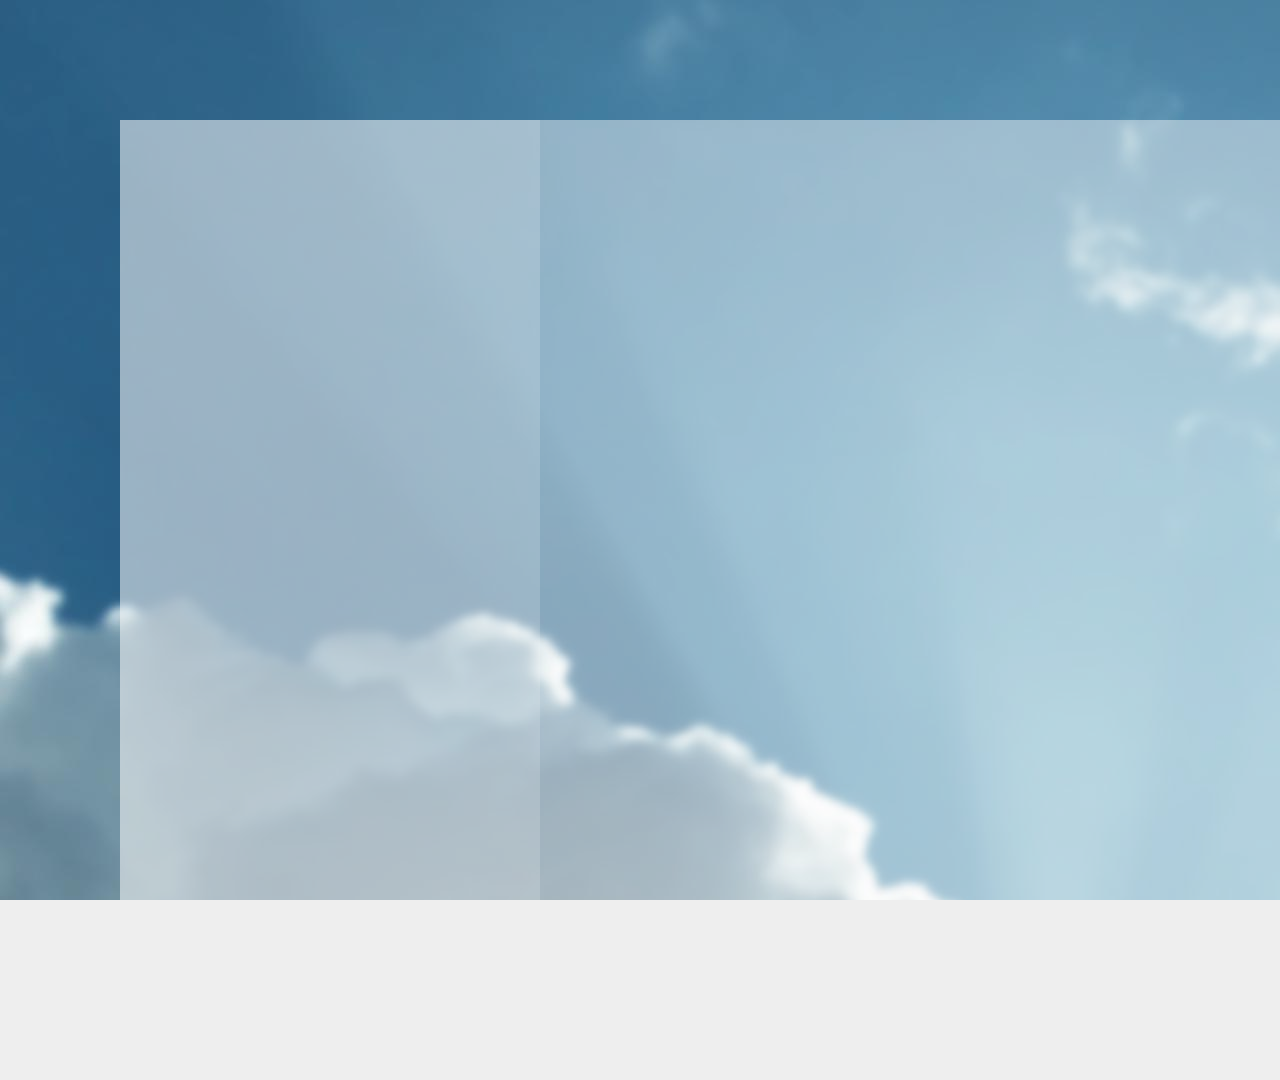
<file: weather.html>
<!DOCTYPE html>
<html lang="en">
<head>
    <meta http-equiv="Content-type" content="text/html; charset=utf-8">
    <meta http-equiv="X-UA-Compatible" content="IE=edge">
    <meta name="viewport" content="width=device-width,user-scalable=yes,minimum-scale=1,maximum-scale=1">
    <title>天气</title>
    <link rel="stylesheet" type="text/css" href="common/css/base.css" media="all">
    <script type="text/javascript" src="common/js/jquery-1.11.3.min.js"></script>
    <script type="text/javascript" src="common/js/Cursor.js"></script>
    <script type="text/javascript" src="common/js/jquery.common.js"></script>
    <style>
        *{ box-sizing: border-box;}
        html,body{width: 100%; height: 100%; overflow: hidden; }
        .weatherPage{ width: 1920px; height: 1080px; background-image: url("common/images/weather_bg.jpg"); overflow: hidden; background-size: 100% 100%; padding: 120px; color: #3C4754;}
        .weatherBox{ width: 100%; height: 840px; overflow: hidden; }
        .cityList{ width: 420px; height: 100%; background: rgba(250,250,250,0.55); float: left;text-align: center; position: relative; }
        .cityList ul{ width: 100%; padding: 20px; position: absolute;}
        .cityList ul li{ width: 100%; height: 100px; line-height: 100px; text-align: center; font-size: 36px; }
        .cityList ul li .s-cursoring { background: #2389B3; border-radius: 5px; box-shadow: 0 18px 18px rgba(60,71,84,0.48); display: block; color: #F1F1F1; font-size: 47px; }
        .weatherInfo{ width: calc(100% - 420px); height: 100%; float: right; background: rgba(250,250,250,0.45);}
        .weatherInfo .item{ float: left; width: 33.3%; text-align: center; padding: 142px 0;}
        .weatherInfo .item .title{ height:41px; line-height: 40px; font-size:44px; margin-bottom: 78px; }
        .weatherInfo .item .icon img{ width: 220px; height: 220px; margin-bottom: 58px; }
        .weatherInfo .item .temperature{ height:41px; line-height: 40px; font-size:30px; margin-bottom: 25px; }
        .weatherInfo .item .desc{ height:41px; line-height: 40px; font-size: 42px; }
    </style>
</head>
<body>

<div class="weatherPage section">
    <div class="weatherBox clearfix">
        <div class="cityList">
            <ul class="j-table" data-nth="0" data-focus=",,,">
            </ul>
        </div>
        <div class="weatherInfo">
            <!-- <div class="item">
                <div class="title">今天</div>
                <div class="icon"><img src="common/images/weather/0.png" alt=""></div>
                <div class="temperature">2~9℃</div>
                <div class="desc">晴</div>
            </div>
            <div class="item">
                <div class="title">明天</div>
                <div class="icon"><img src="common/images/weather/5.png" alt=""></div>
                <div class="temperature">2~9℃</div>
                <div class="desc">晴</div>
            </div>
            <div class="item">
                <div class="title">后天</div>
                <div class="icon"><img src="common/images/weather/9.png" alt=""></div>
                <div class="temperature">2~9℃</div>
                <div class="desc">晴</div>
            </div> -->
        </div>
    </div>
</div>

<script>
    var api_version = 'v1';

    var pageType = getQueryString('pageType');
    var api_base = '';
    if (pageType == 'web') {
        api_base = 'http://192.168.16.115:2100/service-converges';
    } else {
        var apiHost = window.rnUtils.getHostUrl();
        api_base = apiHost + '/service-converges';
    }

    var code,mark;

    var cityList = ['北京','上海','广州','深圳','重庆','成都','大连','福州','贵阳','哈尔滨','海口','杭州','合肥','呼和浩特','济南','昆明','拉萨','兰州','南昌','南京','南宁','青岛','三亚','厦门','沈阳','石家庄','台北','太原','天津','乌鲁木齐','武汉','西安','西宁','银川','长春','长沙','郑州'];
    var day = ['今天','明天','后天'];
    $(function(){
        //1920*1080,1366*768,1280*720,960*540,640*360
        //2560*1440,3840*2160,
        var ww = $(window).width();
        var wh = $(window).height()
        var rate = ww/1920;
        var height = ww>1920 ? wh : 1080;
        if (ww/wh == 1.6) {
            // 适配1280*800
            height = 1200;

            $('.weatherPage').css({
                "padding-top": "160px",
            });
        }
        $('.section').css({
            "transform":"scale("+rate+")",
            "transform-origin": "0 0",
            "height": height + "px",
        });

        var cityListDom = '';
        for(var i=0; i<cityList.length; i++){
            cityListDom += '<li class="j-tr"><span class="j-td">'+ cityList[i] +'</span></li>'
        }
        $('.cityList ul').append(cityListDom);

        $(document).keydown(function(e){
            code = e.keyCode;
        });
        var top_num = 0;
        var location;
        var cursor = Cursor({
            wrap: 'body',
            table: 'j-table',
            tr: 'j-tr',
            td: 'j-td',
            init: [0,0,0],
            keydownFn: function(dom){
                if (location == dom.html()) return;

                location = dom.html();
                // 生成随机数
                var num = "";
                for(var i=0;i<6;i++){
                    num += Math.floor(Math.random()*10);
                }
                mark = num;
                getWeather(location,num);
                var indexLi = dom.parent().index();
                var $cityList = $(".cityList ul");
                var top = $cityList.css('margin-top');
                var list_num = $(".cityList ul li").length;

                // 向下
                if(code == 40){
                    // console.log($cityList.css("margin-top"))
                    if(indexLi > 7 && top_num < list_num-8){
                        top_num = top_num + 1;
                        $cityList.css("top","-"+(top_num)*100+"px");
                    }
                }
                // 向上
                if(code == 38){
                    if (indexLi < top_num && top_num > 0) {
                        top_num = top_num -1;
                        $cityList.css("top","-"+(top_num)*100+"px");
                    }
                }
            }
        });
    });
    function getWeather (location,num) {
        $.ajax({
            type: 'get',
            url: api_base +'/api/converge/weather/'+ api_version +'/query',
            headers: {"token": getQueryString('token')},
            timeout: 10000,
            data: {"location":location},
            beforeSend: function () {
                // $('.weatherInfo').empty();
            },
            success: function(data) {
                if (data && data.results && data.results[0].daily) {
                    // console.log("mark:"+mark)
                    if( num != mark) return;
                    $('.weatherInfo').empty();
                    var res = data.results[0].daily;
                    var weatherDom = '';
                    for(var i=0; i<res.length; i++){
                        weatherDom += '<div class="item" mark="'+num+'">'+
                            '<div class="title">'+ day[i] +'</div>'+
                            '<div class="icon"><img src="common/images/weather/'+ res[i].code_day +'.png" alt=""></div>'+
                            '<div class="temperature">'+ res[i].low +' ~ '+ res[i].high +'℃</div>'+
                            '<div class="desc">'+ res[i].text_day +'</div>'+
                        '</div>';
                    }
                    $('.weatherInfo').append(weatherDom);
                    // $('.weatherInfo').find(".item").hide();
                    // $('.weatherInfo').find("div[mark='"+mark+"']").show();

                }
            },
            error: function(err) {
                $('.weatherInfo').empty();
            }
        });
    }
</script>

</body>
</html>
</file>
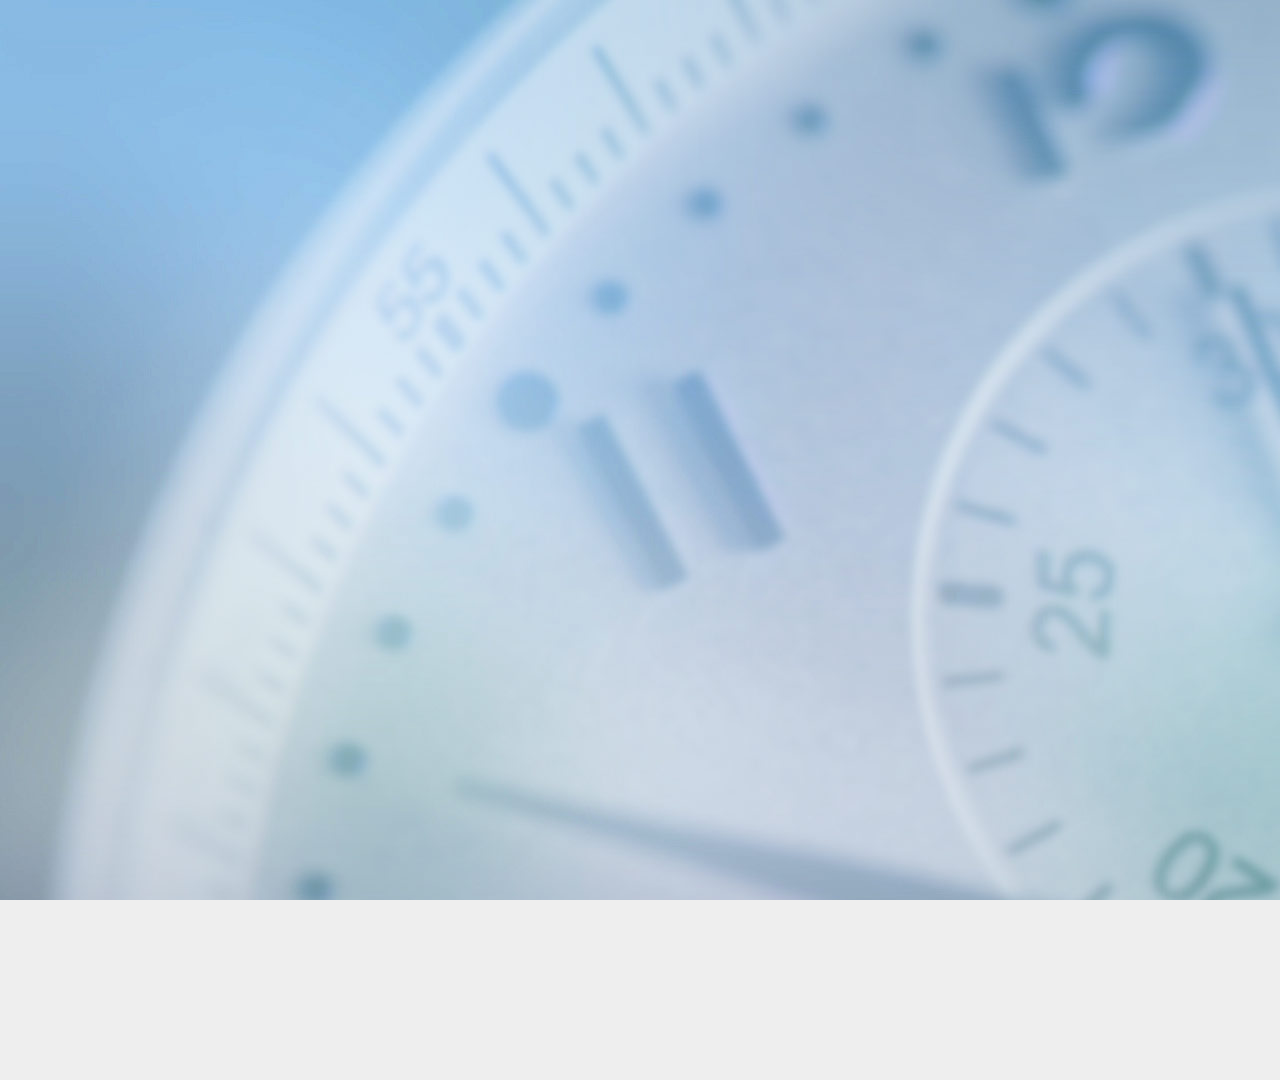
<file: worldTime.html>
<!DOCTYPE html>
<html lang="en">
<head>
    <meta http-equiv="Content-type" content="text/html; charset=utf-8">
    <meta http-equiv="X-UA-Compatible" content="IE=edge">
    <meta name="viewport" content="width=device-width,user-scalable=yes,minimum-scale=1,maximum-scale=1">
    <title>世界时间</title>
    <link rel="stylesheet" type="text/css" href="common/css/base.css" media="all">
    <link rel="stylesheet" type="text/css" href="common/css/load.css" media="all">
    <link rel="stylesheet" href="common/time/css/jClocksGMT.css">
    <script type="text/javascript" src="common/js/jquery-1.11.3.min.js"></script>
    <script type="text/javascript" src="common/js/Cursor.js"></script>
    <script type="text/javascript" src="common/js/jquery.common.js"></script>
    <script src="common/time/js/timeGMT.js"></script>
    <script src="common/time/js/jquery.rotate.js"></script>
    <style type="text/css">
        *{ box-sizing: border-box;}
        html,body{width: 100%; height: 100%; overflow: hidden; font-size: 24px; color: #3C4754;}
        .timePage{ width: 1920px; height: 1080px; padding: 140px 160px 140px 120px; overflow: hidden; background-image: url("common/images/world_bg.jpg"); background-size: 100% 100%;}
        .timeBox{width: 100%; height: 800px; display: none;}
        .leftPart{ float: left; width: 420px; height: 100%; background: rgba(250,250,250,0.6); padding: 240px 0; text-align: center; }
        .leftPart > div{ width: 100%; height: 100%; display: none; }
        .jcgmt-container .jcgmt-lbl{ width:100%; height:47px; line-height: 47px; font-size: 44px; color: #3C4754; background: none; padding: 0; font-weight: normal }
        .jcgmt-container .jcgmt-digital{ width: 100%; height: 73px; line-height: 73px; font-size: 70px; color: #3C4754; margin: 63px 0; font-weight: normal; }
        .jcgmt-container .jcgmt-date{ width: 100%; height:32px; line-height: 32px; font-size:33px; color: #3C4754; font-weight: normal;}
        .rightPart{ float: left; width: 1220px; height: 100%; overflow: hidden;}
        .rightPart .rightUp{ width: 100%; height: 679px; background: rgba(250,250,250,0.3); padding: 62px 115px 62px 98px; }
        .rightPart .rightUp .infoUp{ width: 100%; height: 100%; background: url("common/images/world.png") no-repeat 15px center; background-size: 100% 100%;}
        .rightPart .rightUp .infoUp div{ width: 4.16%; height: 100%; float: left; }

        .rightPart .s-cursoring{ background-image: url("common/images/choose.png"); background-size: 100% 100%; -webkit-transform:scale(1.1); }
        .rightPart .rightDown{ width: 100%; height: 121px; line-height: 87px; background: rgba(250,250,250,0.5); font-size: 42px; text-align: center; padding: 17px 30px; }
        .arrowLeft,.arrowRigth{ float: left; width: 87px; height: 87px; border-radius: 5px; }
        .arrowRigth{ float: right; }
        .rightDown img{ /*vertical-align: unset;*/ margin-bottom: 26px; }
        .sk-circle{ width: 160px; height: 160px; position: absolute; top: 50%; left: 50%; margin: -80px 0 0 -80px; display: none; }
        .error { width: 800px; position: absolute; top: 50%; left: 50%; margin: -150px 0 0 -400px; text-align: center; display: none; }
        .error p{ margin-top: 29px; font-size: 30px; }
    </style>
</head>
<body>
<div class="timePage section">
    <div class="timeBox">
        <div class="leftPart">
            <div id="central"></div>
            <div id="east1"></div>
            <div id="east2"></div>
            <div id="east3"></div>
            <div id="east5"></div>
            <!-- <div id="east6"></div> -->
            <div id="east7"></div>
            <div id="east8"></div>
            <div id="east9"></div>
            <div id="east10"></div>
            <div id="west10"></div>
            <div id="west8"></div>
            <div id="west6"></div>
            <div id="west5"></div>
            <div id="west3"></div>
        </div>
        <div class="rightPart">
            <div class="rightUp j-table" data-nth="0" data-focus=",,,">
                <div class="infoUp j-tr"></div>
            </div>
            <div class="rightDown">
                <div class="arrowLeft"><img src="common/images/left_.png" /></div>
                <span class="name">中国 北京</span>
                <div class="arrowRigth"><img src="common/images/right_.png" /></div>
            </div>
        </div>
    </div>

    <div class="sk-circle">
        <div class="sk-circle1 sk-child"></div>
        <div class="sk-circle2 sk-child"></div>
        <div class="sk-circle3 sk-child"></div>
        <div class="sk-circle4 sk-child"></div>
        <div class="sk-circle5 sk-child"></div>
        <div class="sk-circle6 sk-child"></div>
        <div class="sk-circle7 sk-child"></div>
        <div class="sk-circle8 sk-child"></div>
        <div class="sk-circle9 sk-child"></div>
        <div class="sk-circle10 sk-child"></div>
        <div class="sk-circle11 sk-child"></div>
        <div class="sk-circle12 sk-child"></div>
    </div>

    <div class="error">
        <img src="common/images/error.png" width="169px" />
        <p>获取世界时间失败</p>
    </div>
</div>

<script>
    var api_version = 'v1';

    var pageType = getQueryString('pageType');
    var api_base = '';
    if (pageType == 'web') {
        api_base = 'http://192.168.16.115:2100/service-converges';
    } else {
        var apiHost = window.rnUtils.getHostUrl();
        api_base = apiHost + '/service-converges';
    }

    $(function(){
        var code;
        //1920*1080,1366*768,1280*720,960*540,640*360
        //2560*1440,3840*2160,
        var ww = $(window).width();
        var wh = $(window).height()
        var rate = ww/1920;
        var height = ww>1920 ? wh : 1080;
        if (ww/wh == 1.6) {
            // 适配1280*800
            height = 1200;

            $('.timePage').css({
                "padding-top": "180px",
            });
        }
        $('.section').css({
            "transform":"scale("+rate+")",
            "transform-origin": "0 0",
            "height": height + "px",
        });
        for(var i=0; i<24; i++){
            $(".infoUp").append("<div></div>");
        };
        $(".infoUp div:nth-child(2)").attr({"mark":"central","number":"first"});
        $(".infoUp div:nth-child(3)").attr("mark","east1");
        $(".infoUp div:nth-child(4)").attr("mark","east2");
        $(".infoUp div:nth-child(5)").attr("mark","east3");
        $(".infoUp div:nth-child(7)").attr("mark","east5");
        // $(".infoUp div:nth-child(8)").attr("mark","east6");
        $(".infoUp div:nth-child(9)").attr("mark","east7");
        $(".infoUp div:nth-child(10)").attr("mark","east8");
        $(".infoUp div:nth-child(11)").attr("mark","east9");
        $(".infoUp div:nth-child(12)").attr("mark","east10");
        $(".infoUp div:nth-child(16)").attr("mark","west10");
        $(".infoUp div:nth-child(18)").attr("mark","west8");
        $(".infoUp div:nth-child(20)").attr("mark","west6");
        $(".infoUp div:nth-child(21)").attr("mark","west5");
        $(".infoUp div:nth-child(23)").attr({"mark":"west3","number":"last"});
        $("div[mark]").addClass("j-td");

        $(document).keydown(function(e){
            code = e.keyCode;
        });

        $.ajax({
            type: 'get',
            url: api_base +'/api/converge/getTime/'+ api_version +'/getTime',
            headers: {"token": getQueryString('token')},
            timeout: 10000,
            beforeSend: function () {
                $('.sk-circle').show();
            },
            success: function(data) {
                if (data && data.result) {
                    $('.timeBox').show();
                    $('.sk-circle').hide();

                    var time = parseInt(data.result);

                    // 设置时区
                    setTime(time);

                    var cursor = Cursor({
                        wrap: 'body',
                        table: 'j-table',
                        tr: 'j-tr',
                        td: 'j-td',
                        init: [0,0,6],
                        keydownFn: function(dom){
                            $(".leftPart > div").hide();
                            $(".leftPart").find("#"+dom.attr("mark")).show();
                            $(".name").text($("#"+dom.attr("mark")).find(".jcgmt-lbl").text());
                            // 向左
                            if(code == 37){
                                // if(dom.attr("number") == "first"){
                                //     $(".arrowRigth").css({"background":"#2389b3","box-shadow":"0 10px 15px #999"});
                                //     $(".arrowRigth img").attr("src","common/images/right.png");
                                //     $(".arrowLeft").css({"background":"transparent","box-shadow":"unset"});
                                //     $(".arrowLeft img").attr("src","common/images/left_.png");
                                // }else{
                                //     $(".arrowLeft").css({"background":"#2389b3","box-shadow":"0 10px 15px #999"});
                                //     $(".arrowLeft img").attr("src","common/images/left.png");
                                //     $(".arrowRigth").css({"background":"transparent","box-shadow":"unset"});
                                //     $(".arrowRigth img").attr("src","common/images/right_.png");
                                // }
                                $(".arrowLeft").css({"background":"#2389b3","box-shadow":"0 10px 15px #999"});
                                $(".arrowLeft img").attr("src","common/images/left.png");
                                setTimeout(function(){
                                    $(".arrowLeft").css({"background":"transparent","box-shadow":"0 0 0"});
                                    $(".arrowLeft img").attr("src","common/images/left_.png");
                                },200)
                            }
                            // 向右
                            if(code == 39){
                                // if(dom.attr("number") == "last"){
                                //     $(".arrowLeft").css({"background":"#2389b3","box-shadow":"0 10px 15px #999"});
                                //     $(".arrowLeft img").attr("src","common/images/left.png");
                                //     $(".arrowRigth").css({"background":"transparent","box-shadow":"unset"});
                                //     $(".arrowRigth img").attr("src","common/images/right_.png");
                                // }else{
                                //     $(".arrowRigth").css({"background":"#2389b3","box-shadow":"0 10px 15px #999"});
                                //     $(".arrowRigth img").attr("src","common/images/right.png");
                                //     $(".arrowLeft").css({"background":"transparent","box-shadow":"unset"});
                                //     $(".arrowLeft img").attr("src","common/images/left_.png");
                                // }
                                $(".arrowRigth").css({"background":"#2389b3","box-shadow":"0 10px 15px #999"});
                                $(".arrowRigth img").attr("src","common/images/right.png");
                                setTimeout(function(){
                                    $(".arrowRigth").css({"background":"transparent","box-shadow":"0 0 0"});
                                    $(".arrowRigth img").attr("src","common/images/right_.png");
                                },200)
                            }
                        }
                    });
                } else {
                    $('.sk-circle').hide();
                    $('.error').show();
                }
            },
            error: function(err) {
                $('.sk-circle').hide();
                $('.error').show();
            }
        });

        function setTime(time){
            // 东"+" 西"-" （西1，0，东1~11，东西12，西12~西2）
            $('#central').timeGMT({ // 2 中央时区
                title: '英国 伦敦',
                offset: '0',
                date: true,
                time: time,
                timeformat: 'HH:mm',
                dateformat: 'YYYY/MM/DD DDD'
            });

            $('#east1').timeGMT({ // 3 东一区
                title: '法国 巴黎',
                offset: '+1',
                date: true,
                time: time,
                timeformat: 'HH:mm',
                dateformat: 'YYYY/MM/DD DDD'
            });

            $('#east2').timeGMT({ // 4 东二区
                title: '希腊 雅典',
                offset: '+2',
                date: true,
                time: time,
                timeformat: 'HH:mm',
                dateformat: 'YYYY/MM/DD DDD'
            });

            $('#east3').timeGMT({ // 5 东三区
                title: '俄罗斯 莫斯科',
                offset: '+3',
                date: true,
                time: time,
                timeformat: 'HH:mm',
                dateformat: 'YYYY/MM/DD DDD'
            });

            $('#east5').timeGMT({ // 7 东五区
                title: '巴基斯坦 伊斯兰堡',
                offset: '+5',
                date: true,
                time: time,
                timeformat: 'HH:mm',
                dateformat: 'YYYY/MM/DD DDD'
            });

            // $('#east6').timeGMT({ // 8 东六区
            //     title: '孟加拉国 达卡',
            //     offset: '+6',
            //     date: true,
            //     time: time,
            //     timeformat: 'HH:mm',
            //     dateformat: 'YYYY/MM/DD DDD'
            // });

            $('#east7').timeGMT({ // 9 东七区
                title: '泰国 曼谷',
                offset: '+7',
                date: true,
                time: time,
                timeformat: 'HH:mm',
                dateformat: 'YYYY/MM/DD DDD'
            });

            $('#east8').timeGMT({ // 10 东七区
                title: '中国 北京',
                offset: '+8',
                date: true,
                time: time,
                timeformat: 'HH:mm',
                dateformat: 'YYYY/MM/DD DDD'
            });

            $('#east9').timeGMT({ // 11 东九区
                title: '日本 东京',
                offset: '+9',
                date: true,
                time: time,
                timeformat: 'HH:mm',
                dateformat: 'YYYY/MM/DD DDD'
            });

            $('#east10').timeGMT({ // 12 东十区
                title: '澳大利亚 墨尔本',
                offset: '+10',
                date: true,
                time: time,
                timeformat: 'HH:mm',
                dateformat: 'YYYY/MM/DD DDD'
            });

            $('#west10').timeGMT({ // 16 西十区
                title: '美国 檀香山',
                offset: '-10',
                date: true,
                time: time,
                timeformat: 'HH:mm',
                dateformat: 'YYYY/MM/DD DDD'
            });

            $('#west8').timeGMT({ // 18 西八区
                title: '加拿大 温哥华',
                offset: '-8',
                date: true,
                time: time,
                timeformat: 'HH:mm',
                dateformat: 'YYYY/MM/DD DDD'
            });

            $('#west6').timeGMT({ // 20 西六区
                title: '墨西哥 墨西哥城',
                offset: '-6',
                date: true,
                time: time,
                timeformat: 'HH:mm',
                dateformat: 'YYYY/MM/DD DDD'
            });

            $('#west5').timeGMT({ // 21 西五区
                title: '美国 纽约',
                offset: '-5',
                date: true,
                time: time,
                timeformat: 'HH:mm',
                dateformat: 'YYYY/MM/DD DDD'
            });

            $('#west3').timeGMT({ // 23 西三区
                title: '巴西 巴西利亚',
                offset: '-3',
                date: true,
                time: time,
                timeformat: 'HH:mm',
                dateformat: 'YYYY/MM/DD DDD'
            });
        }
    });
</script>

</body>
</html>
</file>
<file: common/css/load.css>
@charset "UTF-8";

.sk-circle {
  margin: 20px auto;
  width: 60px;
  height: 60px;
  position: relative; }
.sk-circle .sk-child {
  width: 100%;
  height: 100%;
  position: absolute;
  left: 0;
  top: 0; }
.sk-circle .sk-child:before {
  content: '';
  display: block;
  margin: 0 auto;
  width: 15%;
  height: 15%;
  background-color: #fff;
  border-radius: 100%;
  -webkit-animation: sk-circleBounceDelay 1.2s infinite ease-in-out both;
          animation: sk-circleBounceDelay 1.2s infinite ease-in-out both; }
.sk-circle .sk-circle2 {
  -webkit-transform: rotate(30deg);
      -ms-transform: rotate(30deg);
          transform: rotate(30deg); }
.sk-circle .sk-circle3 {
  -webkit-transform: rotate(60deg);
      -ms-transform: rotate(60deg);
          transform: rotate(60deg); }
.sk-circle .sk-circle4 {
  -webkit-transform: rotate(90deg);
      -ms-transform: rotate(90deg);
          transform: rotate(90deg); }
.sk-circle .sk-circle5 {
  -webkit-transform: rotate(120deg);
      -ms-transform: rotate(120deg);
          transform: rotate(120deg); }
.sk-circle .sk-circle6 {
  -webkit-transform: rotate(150deg);
      -ms-transform: rotate(150deg);
          transform: rotate(150deg); }
.sk-circle .sk-circle7 {
  -webkit-transform: rotate(180deg);
      -ms-transform: rotate(180deg);
          transform: rotate(180deg); }
.sk-circle .sk-circle8 {
  -webkit-transform: rotate(210deg);
      -ms-transform: rotate(210deg);
          transform: rotate(210deg); }
.sk-circle .sk-circle9 {
  -webkit-transform: rotate(240deg);
      -ms-transform: rotate(240deg);
          transform: rotate(240deg); }
.sk-circle .sk-circle10 {
  -webkit-transform: rotate(270deg);
      -ms-transform: rotate(270deg);
          transform: rotate(270deg); }
.sk-circle .sk-circle11 {
  -webkit-transform: rotate(300deg);
      -ms-transform: rotate(300deg);
          transform: rotate(300deg); }
.sk-circle .sk-circle12 {
  -webkit-transform: rotate(330deg);
      -ms-transform: rotate(330deg);
          transform: rotate(330deg); }
.sk-circle .sk-circle2:before {
  -webkit-animation-delay: -1.1s;
          animation-delay: -1.1s; }
.sk-circle .sk-circle3:before {
  -webkit-animation-delay: -1s;
          animation-delay: -1s; }
.sk-circle .sk-circle4:before {
  -webkit-animation-delay: -0.9s;
          animation-delay: -0.9s; }
.sk-circle .sk-circle5:before {
  -webkit-animation-delay: -0.8s;
          animation-delay: -0.8s; }
.sk-circle .sk-circle6:before {
  -webkit-animation-delay: -0.7s;
          animation-delay: -0.7s; }
.sk-circle .sk-circle7:before {
  -webkit-animation-delay: -0.6s;
          animation-delay: -0.6s; }
.sk-circle .sk-circle8:before {
  -webkit-animation-delay: -0.5s;
          animation-delay: -0.5s; }
.sk-circle .sk-circle9:before {
  -webkit-animation-delay: -0.4s;
          animation-delay: -0.4s; }
.sk-circle .sk-circle10:before {
  -webkit-animation-delay: -0.3s;
          animation-delay: -0.3s; }
.sk-circle .sk-circle11:before {
  -webkit-animation-delay: -0.2s;
          animation-delay: -0.2s; }
.sk-circle .sk-circle12:before {
  -webkit-animation-delay: -0.1s;
          animation-delay: -0.1s; }

@-webkit-keyframes sk-circleBounceDelay {
  0%, 80%, 100% {
    -webkit-transform: scale(0);
            transform: scale(0); }
  40% {
    -webkit-transform: scale(1);
            transform: scale(1); } }

@keyframes sk-circleBounceDelay {
  0%, 80%, 100% {
    -webkit-transform: scale(0);
            transform: scale(0); }
  40% {
    -webkit-transform: scale(1);
            transform: scale(1); } }
</file>
<file: common/time/css/jClocksGMT.css>
.jcgmt-container {
    float:left;
    padding: 3px;
}
.jcgmt-container .jcgmt-lbl {
    font-size:10px;
    color: #333333;
    line-height: 22px;
    background: url(../images/jcgmt-clock_label.png) no-repeat;
    text-align: center;
    padding-bottom: 5px;
    width: 108px;
    margin: 0 auto;
}
.jcgmt-clockHolder {
    width:100px; 
    margin:0 auto;
    position:relative;
    overflow: hidden;
}
.jcgmt-sec,
.jcgmt-min,
.jcgmt-hour {
    display:block;
    position:absolute;
}

.jcgmt-rotatingWrapper {
    position:absolute;
    width:100px;
    height:100px;
}
.jcgmt-digital,
.jcgmt-date {
    font-weight:bold;
    font-size: 12px;
    color: #444444;
    text-align:center;
    margin-left:8px;
}
</file>
<file: common/css/base.css>
@charset "UTF-8";
/* ****************************************************
    reset.css
***************************************************** */

/* for Reset
=========================================*/
html,
body,
div,
dl, dt, dd,
ul, ol, li,
h1, h2, h3, h4, h5, h6,
pre, form, fieldset, input, textarea,
p, blockquote,
th, td{
    margin:0;
    padding:0;
}
table{
    border-collapse:collapse;
    border-spacing:0;
}
fieldset, img{
    border:0;
}
address,
caption,
cite, code, dfn,
em, strong,
th,
var{
    font-style:normal;
    font-weight:normal;
}
ol, ul{
    list-style:none;
}
caption, th{
    text-align:left;
}
h1, h2, h3, h4, h5, h6{
    font-size:100%;
    font-weight:normal;
}
q:before, q:after{
    content:'';
}
abbr, acronym{
    border:0;
}
/* to preserve line-height and selector appearance */
hr{
    display:none;
    clear:both;
}
sub{
    vertical-align:baseline;
}
sup{
    vertical-align:top;
}
img{
    vertical-align:bottom;
}
input, textarea, select{
    font-family:inherit;
    font-size:inherit;
    font-weight:inherit;
}
/*to enable resizing for IE*/
input, textarea, select{
*font-size:100%;
}
/*because legend doesn't inherit in IE */
legend{
    color:#666666;
}

/*  for All
=========================================*/
html{ overflow-y:scroll;}
body{
    min-width: 1080px;
    background-color:#eee;
    color:#323232;
    font-family:arial,"Microsoft Yahei","微软雅黑",Helvetica,sans-serif;
    font-size:14px;
    line-height:1.6;
    -webkit-text-size-adjust:none;
    overflow:hidden;
}

.pageWrap{
    width: 1920px;
    height: 1080px;
    overflow: hidden;
}

.flightPage .search{}
.flightPage .search .search-item{
    display: inline-block;
}
.flightPage .search .search-item.s-cursoring input.txt{
    border:1px solid #f00;
}

#jianpan {
    position: absolute;
    background: #ffffff;
    border-radius: 5px;
    bottom: 50px;
    right: 50px;
    z-index: 9999;
    width: 45%;
    height: 30%;
    overflow:hidden;
    border: 1px solid rgba(0, 0, 0, 0.5);
    -webkit-user-select: none;
    -moz-user-select: none;
    -ms-user-select: none;
    user-select: none;
    display: none;
}

#jianpan .title {
    width: 100%;
    height: 20%;
    border-bottom: 1px solid #dcdddd;
    padding: 0;
    cursor: move;
    font-size:1em;
}
#jianpan .jianpan_hide{
    width: 40px;
    float: right;
}

#xfjp {
    width: 100%;
    height: 80%;
}
#shift{
    font-size:0.8em;
}
.jianpan {
    color: #dcdddd;
}

.jianpan td {
    color: #333333;
    width: 10%;
    text-align: center;
    font-size: 1em;
    border-bottom: 1px solid #dcdddd;
    border-left: 1px solid #dcdddd;
}
.jianpan td.s-cursoring{
    background: #ccc;
}

.jianpan tr td:first-child {
    border-left: none;
}

.jianpan tr:last-child td {
    border-bottom: none;
}

.jianpan td:active {
    /*background: #efeff0;*/
    -moz-box-shadow:0px 0px 10px #AAAAAA inset;
    -webkit-box-shadow:0px 0px 10px #AAAAAA inset;
    box-shadow:0px 0px 10px #AAAAAA inset;
}


/*  extra
=========================================*/
/* clearfix */
#Header:after,
#Content:after,
#Footer:after,
.clearfix:after{
    display:block;
    clear:both;
    height:0;
    line-height:0;
    visibility:hidden;
    content:".";
    font-size:0;
}
#Header,
#Content,
#Footer,
.clearfix{
    zoom:1;
}
</file>
